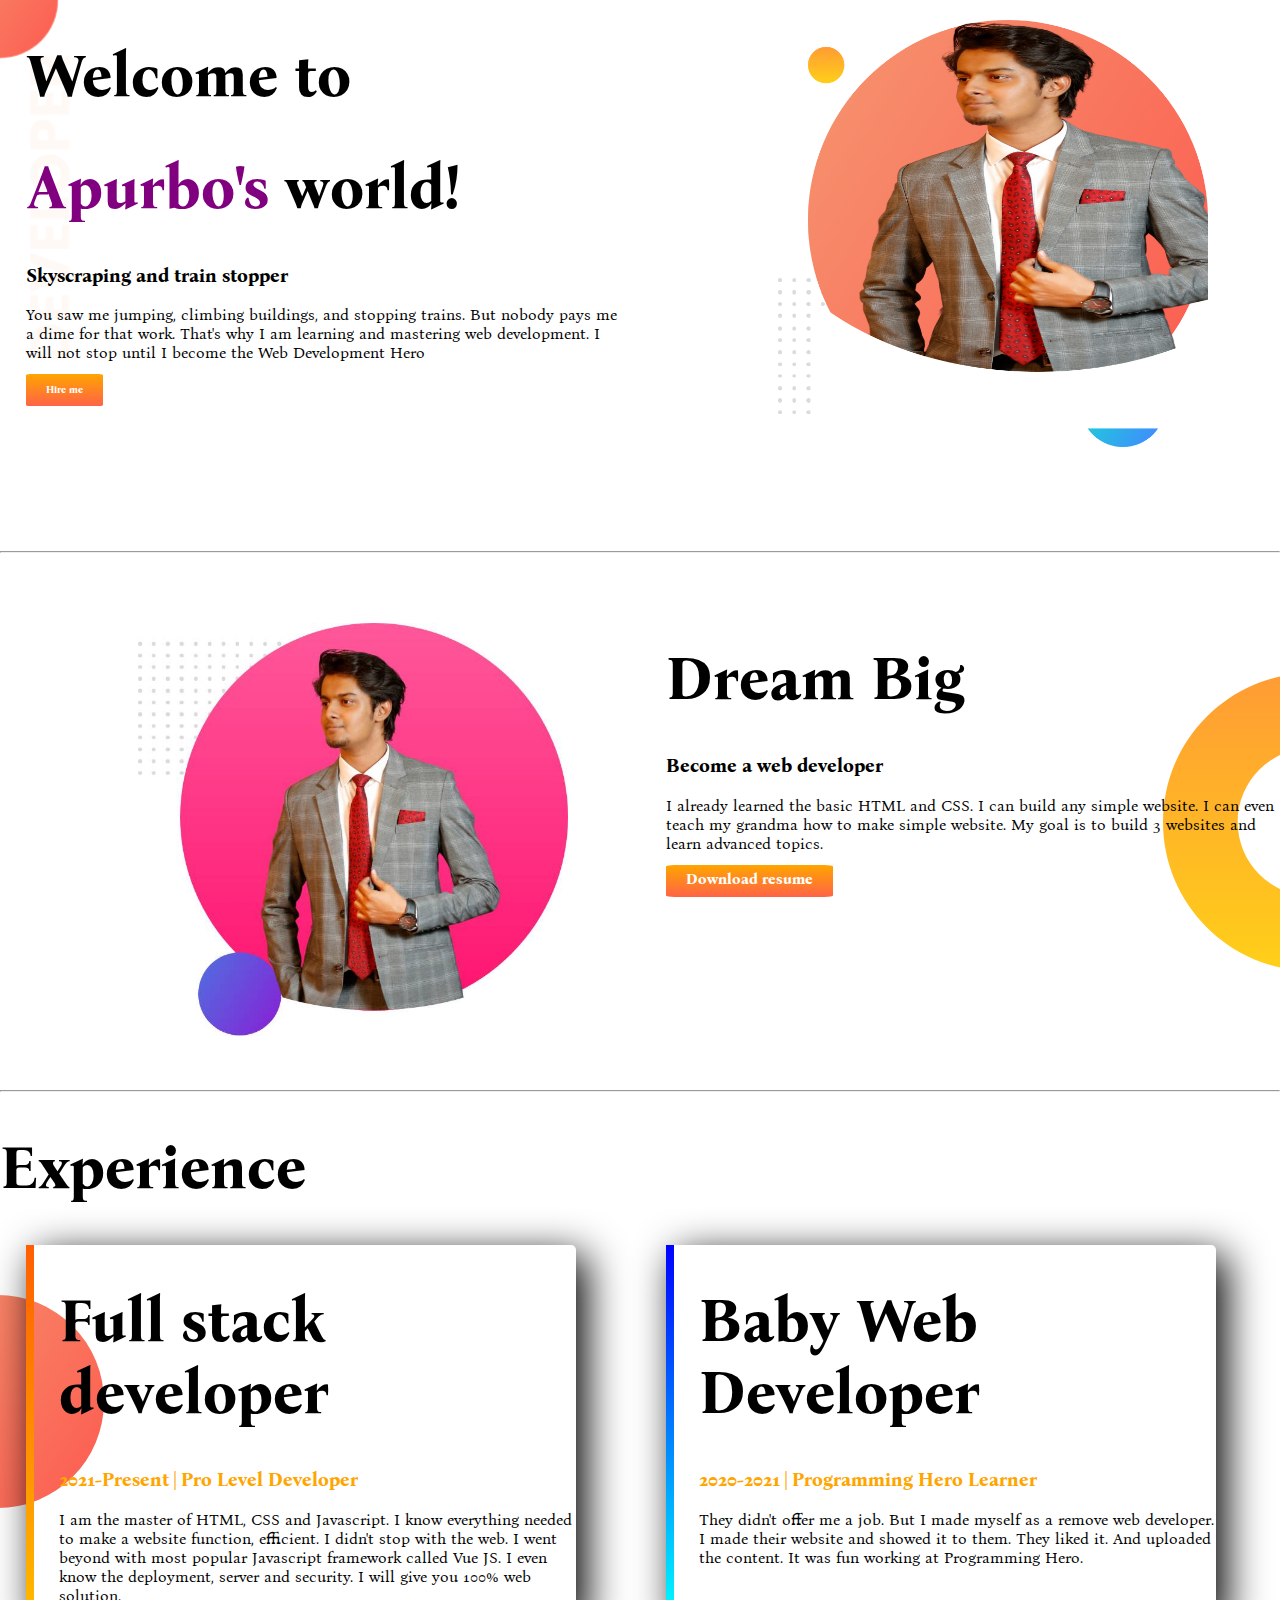
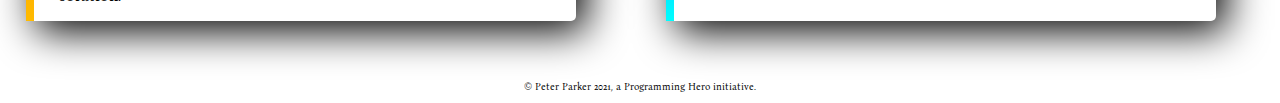
<file: index.html>
<!DOCTYPE html>
<html lang="en">
  <head>
    <meta charset="UTF-8" />
    <meta http-equiv="X-UA-Compatible" content="IE=edge" />
    <meta name="viewport" content="width=device-width, initial-scale=1.0" />
    <title>Document</title>
    <link rel="preconnect" href="https://fonts.googleapis.com" />
    <link rel="preconnect" href="https://fonts.gstatic.com" crossorigin />
    <link
      href="https://fonts.googleapis.com/css2?family=Bona+Nova:wght@700&display=swap"
      rel="stylesheet"
    />
    <link rel="stylesheet" href="style.css" />
    <link rel="shortcut icon" href="images/logo.jpg" type="image/x-icon" />
  </head>
  <body>
    <section id="bg-img" class="flex">
      <div class="cut-width">
        <h1>Welcome to</h1>
        <h1><span>Apurbo's </span>world!</h1>
        <h3>Skyscraping and train stopper</h3>
        <p class="p1">
          You saw me jumping, climbing buildings, and stopping trains. But
          nobody pays me a dime for that work. That's why I am learning and
          mastering web development. I will not stop until I become the Web
          Development Hero
        </p>
        <a
          class="link"
          href="https://sites.google.com/view/mishu24/health-consciousness/physical"
          target="_blank"
          >Hire me</a
        >
      </div>
      <div class="cut-width">
        <img class="cut-width" src="images/photo.png" alt="My picture" />
      </div>
    </section>
    <hr />
    <section id="sec-2" class="flex">
      <div class="cut-width">
        <img class="cut-width img" src="images/mishup.jpg" alt="My picture" />
      </div>
      <div class="cut-width">
        <h1>Dream Big</h1>
        <h3>Become a web developer</h3>
        <p>
          I already learned the basic HTML and CSS. I can build any simple
          website. I can even teach my grandma how to make simple website. My
          goal is to build 3 websites and learn advanced topics.
        </p>
        <a class="link" href="resume.html"
          ><span class="size">Download resume</span></a
        >
      </div>
    </section>

    <hr />
    <section id="exp-area">
      <h1>Experience</h1>
      <div class="flex">
        <div id="bodslice" class="exp-width">
          <h1>Full stack developer</h1>
          <h3 style="color: orange">2021-Present | Pro Level Developer</h3>
          <p>
            I am the master of HTML, CSS and Javascript. I know everything
            needed to make a website function, efficient. I didn't stop with the
            web. I went beyond with most popular Javascript framework called Vue
            JS. I even know the deployment, server and security. I will give you
            100% web solution.
          </p>
        </div>
        <div id="slice2" class="exp-width">
          <h1>Baby Web Developer</h1>
          <h3 style="color: orange">2020-2021 | Programming Hero Learner</h3>
          <p>
            They didn't offer me a job. But I made myself as a remove web
            developer. I made their website and showed it to them. They liked
            it. And uploaded the content. It was fun working at Programming
            Hero.
          </p>
        </div>
      </div>
    </section>
    <footer>
      <p>&copy; Peter Parker 2021, a Programming Hero initiative.</p>
    </footer>
  </body>
</html>
</file>
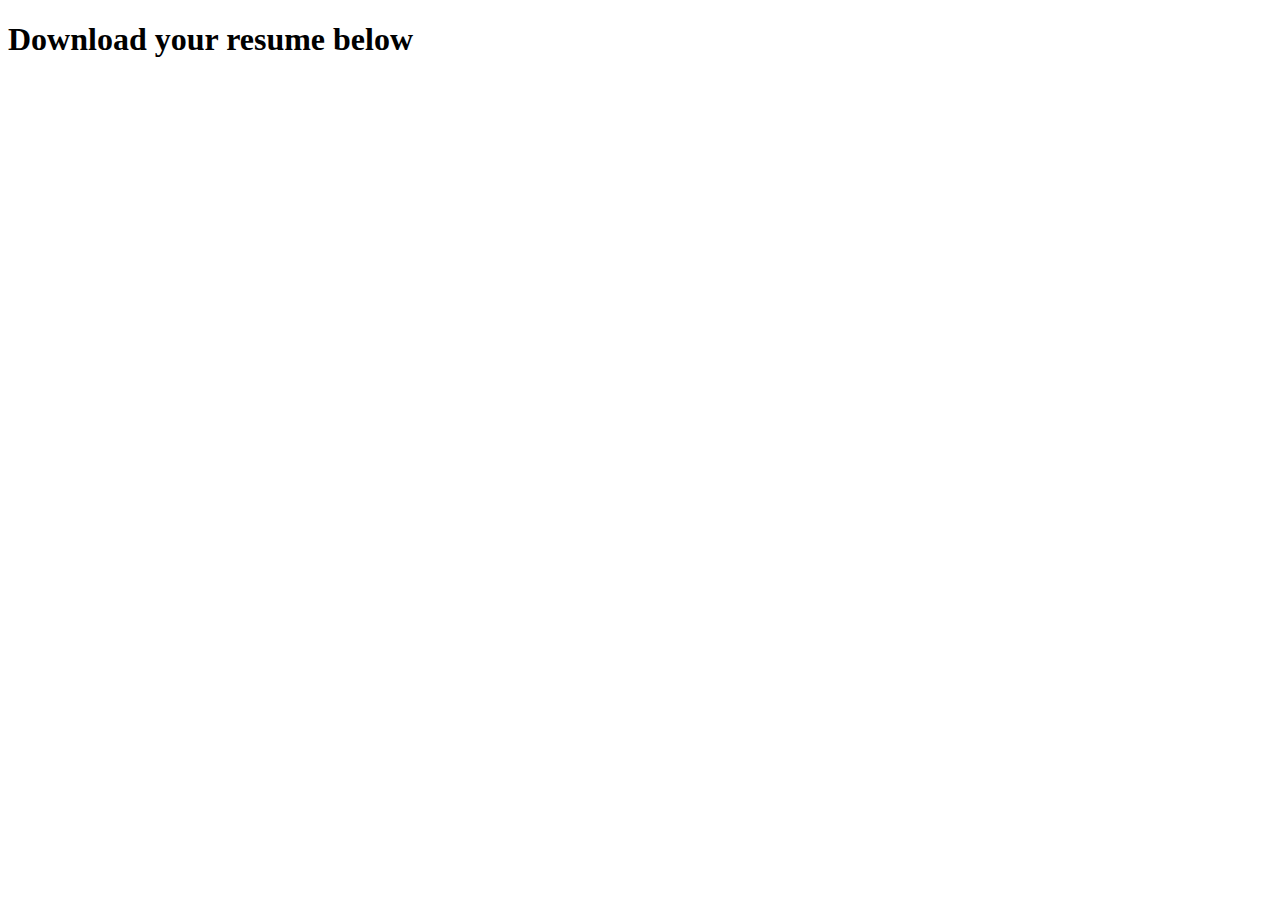
<file: resume.html>
<!DOCTYPE html>
<html lang="en">
  <head>
    <meta charset="UTF-8" />
    <meta http-equiv="X-UA-Compatible" content="IE=edge" />
    <meta name="viewport" content="width=device-width, initial-scale=1.0" />
    <title>Resume</title>
  </head>
  <body>
    <h1>Download your resume below</h1>
  </body>
</html>
</file>
<file: style.css>
body {
  font-family: "Bona Nova", serif;
  margin: 0%;
}
h1 {
  font-size: 60px;
}
span {
  color: purple;
}
.bord {
  border: 5px solid gray;
  margin-right: 50%;
}
#bg-img {
  background-image: url(images/top-banner.png);
  background-repeat: no-repeat;
  margin-bottom: 100px;
}
.p1 {
  font-weight: 500;
  padding-right: 20px;
}
.link {
  text-decoration: none;

  color: white;
  padding: 10px 20px;
  font-size: 10px;
  font-weight: bold;
  border-radius: 5%;
  background-image: linear-gradient(orange, tomato);
}

.flex {
  display: flex;
}
.cut-width {
  width: 50%;
  padding-left: 2%;
}
.cut-width img {
  width: 70%;
  margin-left: 100px;
  margin-top: 20px;
}
#sec-2 {
  margin-top: 50px;
  background-image: url(images/dream-bg.png);
  background-repeat: no-repeat;
  background-position: right;
  margin-bottom: 50px;
}
.size {
  font-size: 15px;
  color: white;
}
.exp-width {
  width: 50%;
  margin-right: 5%;
  margin-left: 2%;
  padding-left: 2%;
  box-shadow: 10px 10px 40px black;
  margin-bottom: 50px;
  border-radius: 5px;
}
#exp-area {
  background-image: url(images/exp-bg.png);
  background-repeat: no-repeat;
  background-position: left;
}

#bodslice {
  border-left: 8px solid;
  border-image: linear-gradient(rgb(255, 94, 0), rgb(255, 187, 0));
  border-image-slice: 1;
}

#slice2 {
  border-left: 8px solid;
  border-image: linear-gradient(blue, cyan);
  border-image-slice: 1;
}
footer p {
  font-size: 10px;
  text-align: center;
}
</file>
